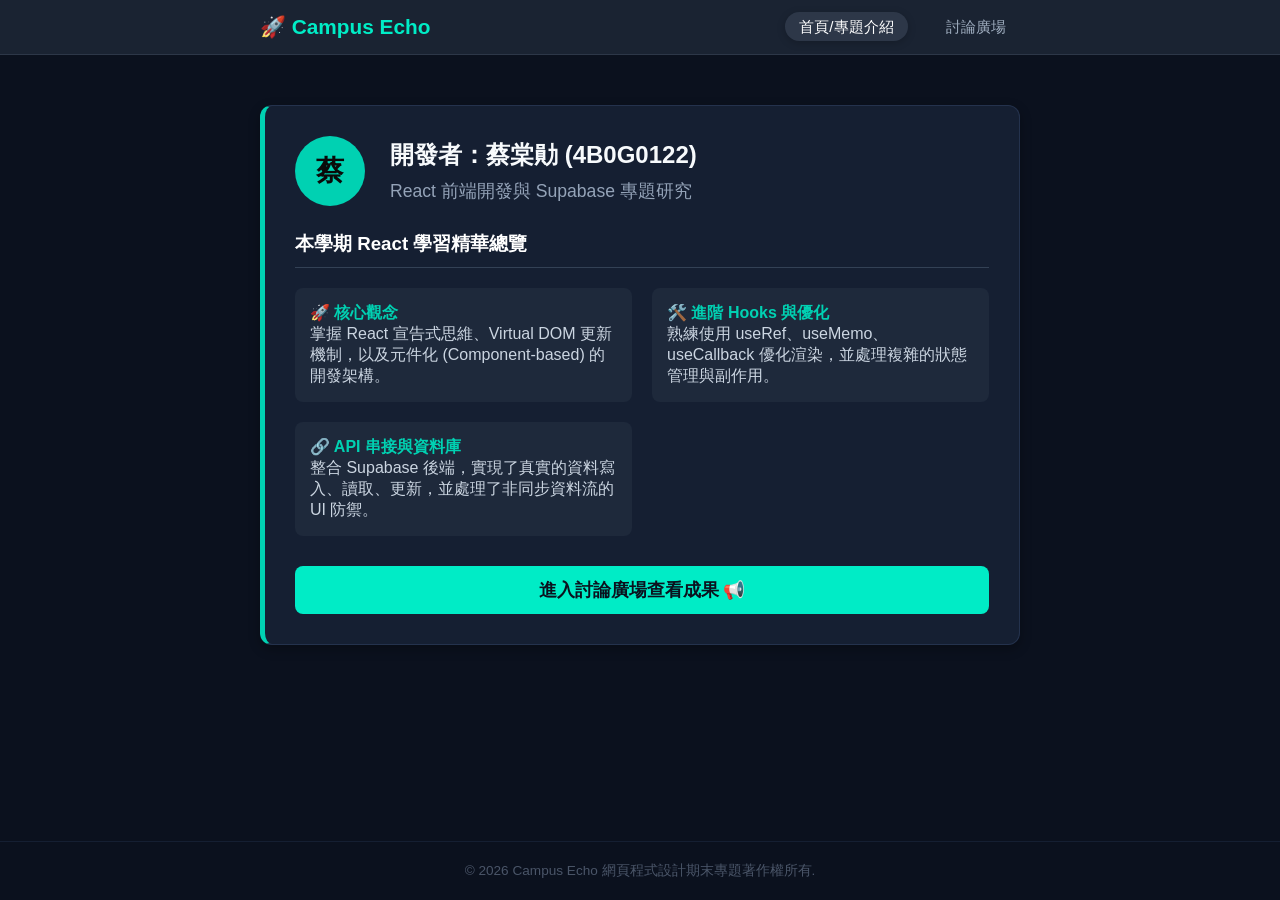
<file: index.html>
<!DOCTYPE html>
<html lang="zh-TW">
<head>
    <meta charset="UTF-8">
    <meta name="viewport" content="width=device-width, initial-scale=1.0">
    <title>Campus Echo - 首頁/專題介紹</title>
    <link rel="stylesheet" href="style.css">
</head>
<body>
    <nav class="navbar">
        <div class="nav-container">
            <a href="index.html" class="logo">🚀 Campus Echo</a>
            <div class="nav-links">
                <a href="index.html" class="active">首頁/專題介紹</a>
                <a href="forum.html">討論廣場</a>
            </div>
        </div>
    </nav>

    <main class="container" style="margin-top: 50px;">
        <section class="card" style="border-left: 5px solid #00d1b2; padding: 30px;">
            <div style="display: flex; align-items: center; margin-bottom: 25px;">
                <div style="width: 70px; height: 70px; background: #00d1b2; border-radius: 50%; display: flex; align-items: center; justify-content: center; font-size: 28px; color: #0a0a0a; margin-right: 25px; font-weight: bold;">
                    蔡
                </div>
                <div>
                    <h1 style="margin: 0;">開發者：蔡棠勛 (4B0G0122)</h1>
                    <p style="margin: 8px 0 0 0; color: #94a3b8; font-size: 1.1em;">React 前端開發與 Supabase 專題研究</p>
                </div>
            </div>

            <h3 style="border-bottom: 1px solid #334155; padding-bottom: 10px;">本學期 React 學習精華總覽</h3>
            <div style="display: grid; grid-template-columns: repeat(auto-fit, minmax(300px, 1fr)); gap: 20px; margin-top: 20px;">
                <div style="background: #1e293b; padding: 15px; border-radius: 8px;">
                    <h4 style="color: #00d1b2;">🚀 核心觀念</h4>
                    <p style="color: #cbd5e1;">掌握 React 宣告式思維、Virtual DOM 更新機制，以及元件化 (Component-based) 的開發架構。</p>
                </div>
                <div style="background: #1e293b; padding: 15px; border-radius: 8px;">
                    <h4 style="color: #00d1b2;">🛠️ 進階 Hooks 與優化</h4>
                    <p style="color: #cbd5e1;">熟練使用 useRef、useMemo、useCallback 優化渲染，並處理複雜的狀態管理與副作用。</p>
                </div>
                <div style="background: #1e293b; padding: 15px; border-radius: 8px;">
                    <h4 style="color: #00d1b2;">🔗 API 串接與資料庫</h4>
                    <p style="color: #cbd5e1;">整合 Supabase 後端，實現了真實的資料寫入、讀取、更新，並處理了非同步資料流的 UI 防禦。</p>
                </div>
            </div>
            
            <div style="margin-top: 30px; text-align: center;">
                <a href="forum.html" class="btn btn-primary" style="padding: 12px 24px; font-size: 1.1em;">進入討論廣場查看成果 📢</a>
            </div>
        </section>
    </main>

    <footer class="footer">
        <p>© 2026 Campus Echo 網頁程式設計期末專題著作權所有.</p>
    </footer>
</body>
</html>
</file>
<file: style.css>
/* ==========================================
   1. 全域現代化基本樣式
   ========================================== */
* {
    margin: 0;
    padding: 0;
    box-sizing: border-box;
    font-family: -apple-system, BlinkMacSystemFont, "Segoe UI", Roboto, "Helvetica Neue", Arial, sans-serif;
}

body {
    background-color: #0b111e; /* Dcard 經典質感極深藍 */
    color: #f7fafc;
    min-height: 100vh;
    display: flex;
    flex-direction: column;
}

/* ==========================================
   2. 獨立分頁導覽列 (Navbar)
   ========================================== */
.navbar {
    background-color: #1a2332;
    padding: 15px 0;
    border-bottom: 1px solid #2d3748;
    position: sticky;
    top: 0;
    z-index: 100;
}

.nav-container {
    max-width: 800px;
    margin: 0 auto;
    display: flex;
    justify-content: space-between;
    align-items: center;
    padding: 0 20px;
}

.logo {
    font-size: 1.3rem;
    font-weight: bold;
    color: #00ecc6;
    text-decoration: none;
}

.nav-links a {
    color: #a0aec0;
    text-decoration: none;
    margin-left: 20px;
    padding: 6px 14px;
    border-radius: 20px;
    font-size: 0.95rem;
    transition: all 0.3s ease;
}

.nav-links a:hover, .nav-links a.active {
    color: #ffffff;
    background-color: #2d3748;
    box-shadow: 0 2px 8px rgba(0,0,0,0.2);
}

/* ==========================================
   3. 版面容器與卡片 (Cards)
   ========================================== */
.container {
    max-width: 800px;
    width: 100%;
    margin: 30px auto;
    padding: 0 20px;
    flex: 1;
}

.card {
    background-color: #151f32; /* 卡片比背景稍亮，做出層次感 */
    border-radius: 12px;
    padding: 24px;
    margin-bottom: 24px;
    border: 1px solid #24324d;
    box-shadow: 0 4px 12px rgba(0, 0, 0, 0.3);
}

.hero-section {
    line-height: 1.8;
}

.project-info {
    margin: 20px 0;
    background: #1c293f;
    padding: 15px;
    border-radius: 8px;
    border-left: 4px solid #00ecc6;
}

.project-info p {
    margin-bottom: 10px;
}

h2, h3 {
    margin-bottom: 20px;
    color: #ffffff;
    font-weight: 600;
}

/* ==========================================
   4. 表單與輸入框美化
   ========================================== */
.form-group {
    margin-bottom: 16px;
}

input[type="text"], textarea {
    width: 100%;
    background-color: #1c293f;
    border: 1px solid #2d3d5a;
    border-radius: 8px;
    padding: 12px 16px;
    color: #ffffff;
    font-size: 1rem;
    outline: none;
    transition: border-color 0.2s;
}

input[type="text"]:focus, textarea:focus {
    border-color: #00ecc6; /* 聚焦時亮青色邊框 */
}

/* 按鈕樣式 */
.btn {
    display: inline-block;
    border: none;
    border-radius: 8px;
    cursor: pointer;
    font-weight: 600;
    transition: all 0.2s;
    text-decoration: none;
    text-align: center;
}

.btn-primary {
    background-color: #00ecc6;
    color: #0b111e;
    padding: 10px 20px;
    width: 100%;
}

.btn-primary:hover {
    background-color: #00c4a5;
    transform: translateY(-1px);
}

.btn-primary:disabled {
    background-color: #1c293f;
    color: #718096;
    cursor: not-allowed;
}

.center-btn {
    text-align: center;
    margin-top: 30px;
}

.btn-large {
    width: auto;
    padding: 14px 35px;
    font-size: 1.1rem;
    border-radius: 30px;
}

/* ==========================================
   5. 貼文卡片牆與愛心按讚
   ========================================== */
.post-card {
    background-color: #1c293f;
    border-radius: 8px;
    padding: 20px;
    margin-bottom: 16px;
    border: 1px solid #2d3d5a;
}

.post-header {
    display: flex;
    justify-content: space-between;
    font-size: 0.85rem;
    color: #a0aec0;
    margin-bottom: 12px;
}

.post-avatar {
    color: #00ecc6;
    font-weight: bold;
}

.post-time {
    font-size: 0.8rem;
    color: #718096;
}

.post-card-title {
    font-size: 1.15rem;
    margin-bottom: 10px;
    color: #ffffff;
}

.post-card-content {
    font-size: 1rem;
    color: #e2e8f0;
    line-height: 1.6;
    margin-bottom: 16px;
    white-space: pre-wrap; /* 支援換行格式 */
}

/* 按讚與收回讚按鈕 */
.heart-btn {
    background-color: #24324d;
    border: 1px solid #3d5175;
    color: #a0aec0;
    padding: 6px 14px;
    border-radius: 20px;
    cursor: pointer;
    font-size: 0.9rem;
    display: inline-flex;
    align-items: center;
    gap: 6px;
    transition: all 0.2s;
}

.heart-btn:hover {
    background-color: #2d3d5a;
    color: #ffffff;
}

.heart-btn.liked {
   background-color: transparent !important;
    color: #e53e3e;
    border-color: #feb2b2;
}

/* 狀態提示 */
.status-msg {
    text-align: center;
    padding: 20px;
    color: #a0aec0;
    font-size: 0.95rem;
}

.no-posts {
    text-align: center;
    color: #718096;
    padding: 40px 0;
}

/* ==========================================
   6. 留言回覆區排版美化
   ========================================== */
.comments-section {
    margin-top: 15px;
    padding-top: 15px;
    border-top: 1px solid #2d3d5a;
}

.comment-item {
    background-color: #151f32;
    padding: 8px 12px;
    border-radius: 6px;
    margin-bottom: 8px;
    font-size: 0.9rem;
    border-left: 3px solid #00ecc6;
}

.comment-user {
    color: #00ecc6;
    font-weight: bold;
}

.comment-text {
    color: #e2e8f0;
}

.comment-form-group {
    display: flex;
    gap: 10px;
    margin-top: 12px;
}

.comment-input {
    flex: 1;
    background-color: #151f32 !important;
    border: 1px solid #2d3d5a !important;
    padding: 8px 12px !important;
    font-size: 0.88rem !important;
    border-radius: 6px !important;
    color: #ffffff !important;
}

.comment-submit-btn {
    background-color: #24324d;
    color: #00ecc6;
    border: 1px solid #3d5175;
    padding: 0 15px;
    border-radius: 6px;
    cursor: pointer;
    font-size: 0.88rem;
    font-weight: bold;
    transition: all 0.2s;
}

.comment-submit-btn:hover {
    background-color: #00ecc6;
    color: #0b111e;
}

/* ==========================================
   7. 頁尾樣式
   ========================================== */
.footer {
    text-align: center;
    padding: 20px 0;
    color: #4a5568;
    font-size: 0.85rem;
    border-top: 1px solid #151f32;
    margin-top: auto;
}
/* 留言輸入框樣式 */
.comment-input {
    background: #1e293b;
    border: 1px solid #334155;
    color: white;
    padding: 8px;
    border-radius: 4px;
    width: 70%;
}

/* 留言送出按鈕：對齊你原本的網頁風格 */
.comment-submit-btn {
    background-color: #00d1b2; /* 這是你發表按鈕的青綠色 */
    color: #0a0a0a;
    border: none;
    padding: 8px 16px;
    border-radius: 4px;
    cursor: pointer;
    font-weight: bold;
    transition: background 0.3s;
}

.comment-submit-btn:hover {
    background-color: #00b89c; /* 滑鼠移上去的深一點色 */
}
</file>
